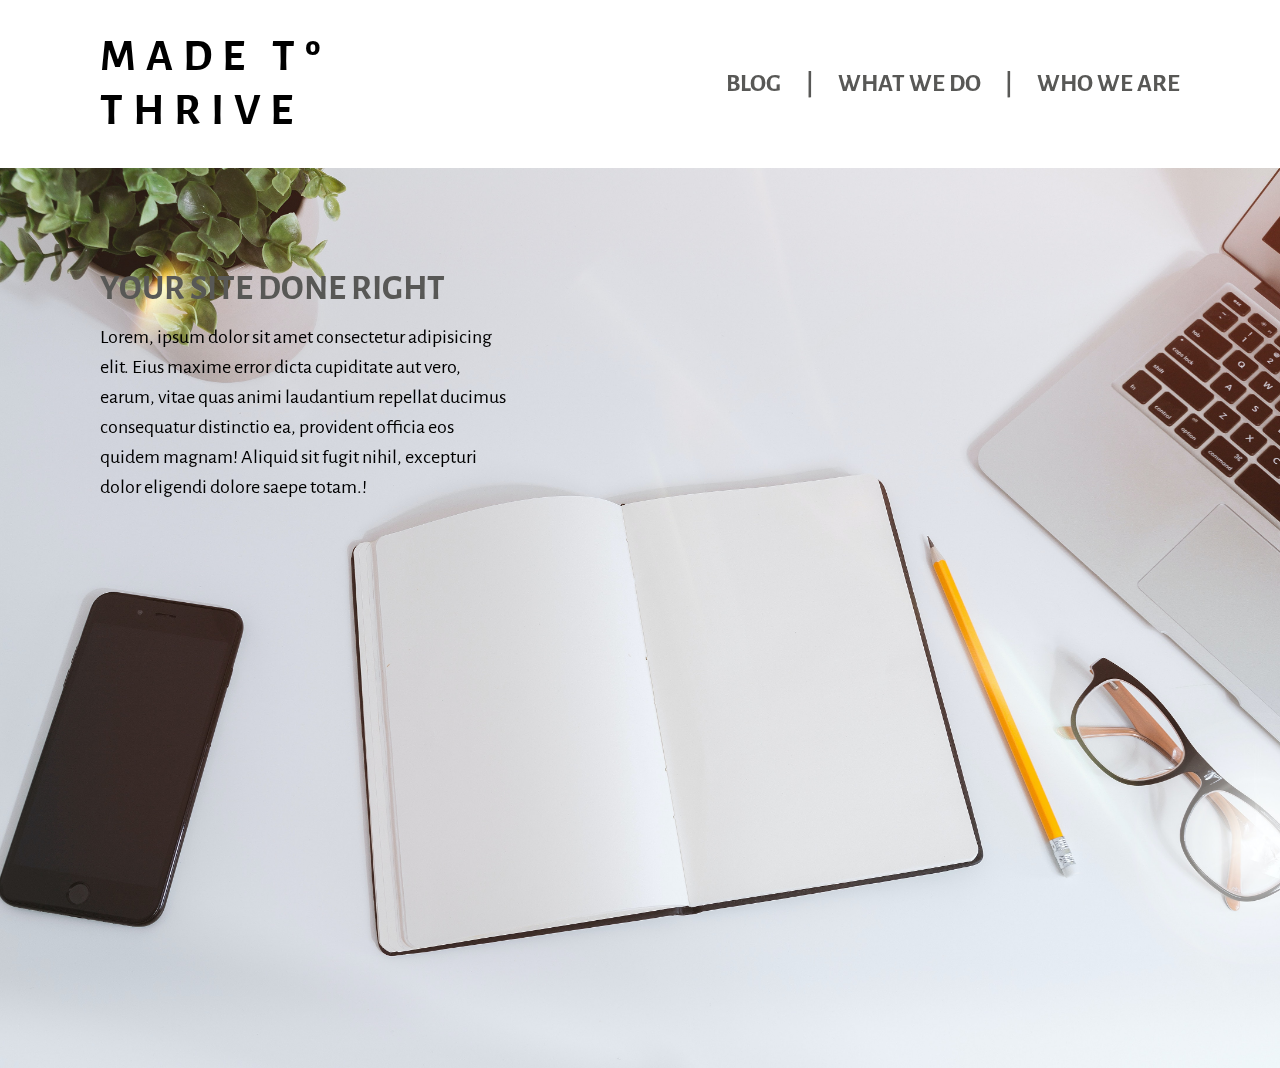
<file: index.html>
<!DOCTYPE html>
<html lang="en">
<head>
    <meta charset="UTF-8">
    <meta http-equiv="X-UA-Compatible" content="IE=edge">
    <meta name="viewport" content="width=device-width, initial-scale=1.0">
    <title>Made To Thrive</title>
    <link href="https://fonts.googleapis.com/css2?family=Alegreya+Sans:wght@300;400;500;700&family=Courgette&display=swap" rel="stylesheet">
    <link rel="stylesheet" href="./css/main.css">
    <link rel="stylesheet" href="./css/media-queries.css">
</head>
<body class="home-body">
    <header>
        <nav class="nav-main">
            <section class="logo__container">
                <a href="index.html"><h1>MADE Tº THRIVE</h1></a>
            </section>
            <section class="nav-options-main">
                <div class="nav-options__container">
                    <a href="blogposts.html"><h3>Blog</h3></a>
                    <h3>|</h3>
                    <a href="info.html"><h3>What we do</h3></a>
                    <h3>|</h3>
                    <a href="about-us.html"><h3>Who we are</h3></a>
                </div>
            </section>
        </nav>
    </header>
    <main class="home-main__container">
        <div class="home-main__text-container">
            <h2>YOUR SITE DONE RIGHT</h2>
            <p>Lorem, ipsum dolor sit amet consectetur adipisicing elit. Eius maxime error dicta cupiditate aut vero, earum, vitae quas animi laudantium repellat ducimus consequatur distinctio ea, provident officia eos quidem magnam!
            Aliquid sit fugit nihil, excepturi dolor eligendi dolore saepe totam.!</p>
        </div>
    </main>
</body>
</html>
</file>
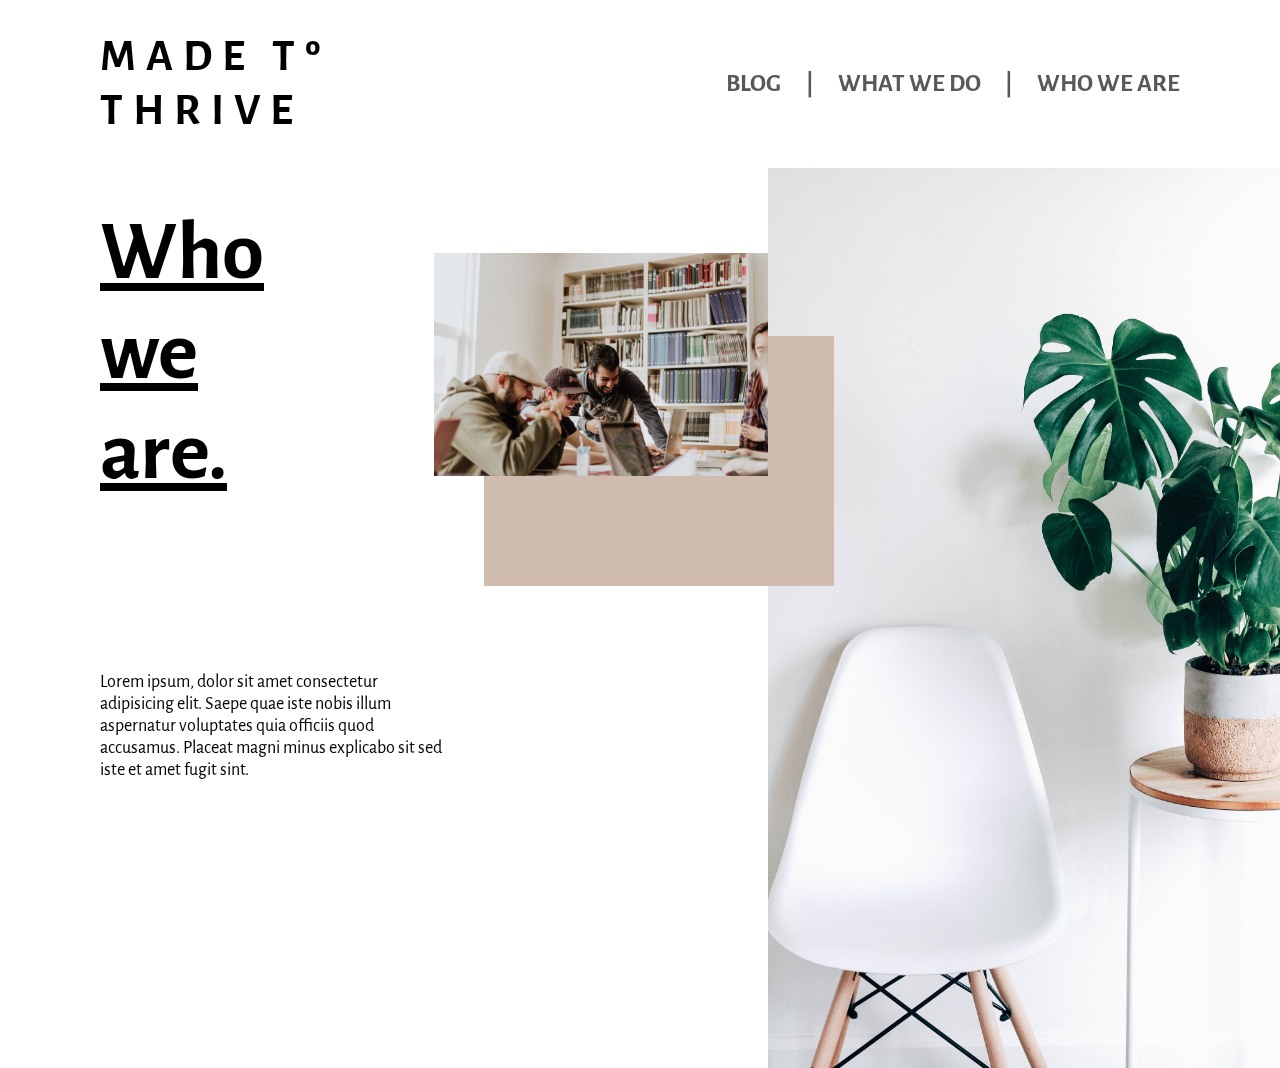
<file: about-us.html>
<!DOCTYPE html>
<html lang="en">
<head>
    <meta charset="UTF-8">
    <meta http-equiv="X-UA-Compatible" content="IE=edge">
    <meta name="viewport" content="width=device-width, initial-scale=1.0">
    <title>Made To Thrive - About Us</title>
    <link href="https://fonts.googleapis.com/css2?family=Alegreya+Sans:wght@300;400;500;700&family=Courgette&display=swap" rel="stylesheet">
    <link rel="stylesheet" href="./css/main.css">
    <link rel="stylesheet" href="./css/media-queries.css">
</head>
<body class="about-us-body">
    <header>
        <nav class="nav-main">
            <section class="logo__container">
                <a href="index.html"><h1>MADE Tº THRIVE</h1></a>
            </section>
            <section class="nav-options-main">
                <div class="nav-options__container">
                    <a href="blogposts.html"><h3>Blog</h3></a>
                    <h3>|</h3>
                    <a href="info.html"><h3>What we do</h3></a>
                    <h3>|</h3>
                    <a href="about-us.html"><h3>Who we are</h3></a>
                </div>
            </section>
        </nav>
    </header>
    <main class="about-us__main-container">
        <section class="about-us__info-container">
            <div class="about-us__text-container">
                <h1>Who we are.</h1>
            </div>
            <div class="about-us__images-container">
                <div>
                    <img src="./assets/img/about-us.jpg" alt="">
                </div>
                <div></div>
            </div>
            <div class="about-us__description-container">
                <p>Lorem ipsum, dolor sit amet consectetur adipisicing elit. Saepe quae iste nobis illum aspernatur voluptates quia officiis quod accusamus. Placeat magni minus explicabo sit sed iste et amet fugit sint.</p>
            </div>
        </section>
        <section class="about-us__image-container">
        </section>
    </main>
</body>
</html>
</file>
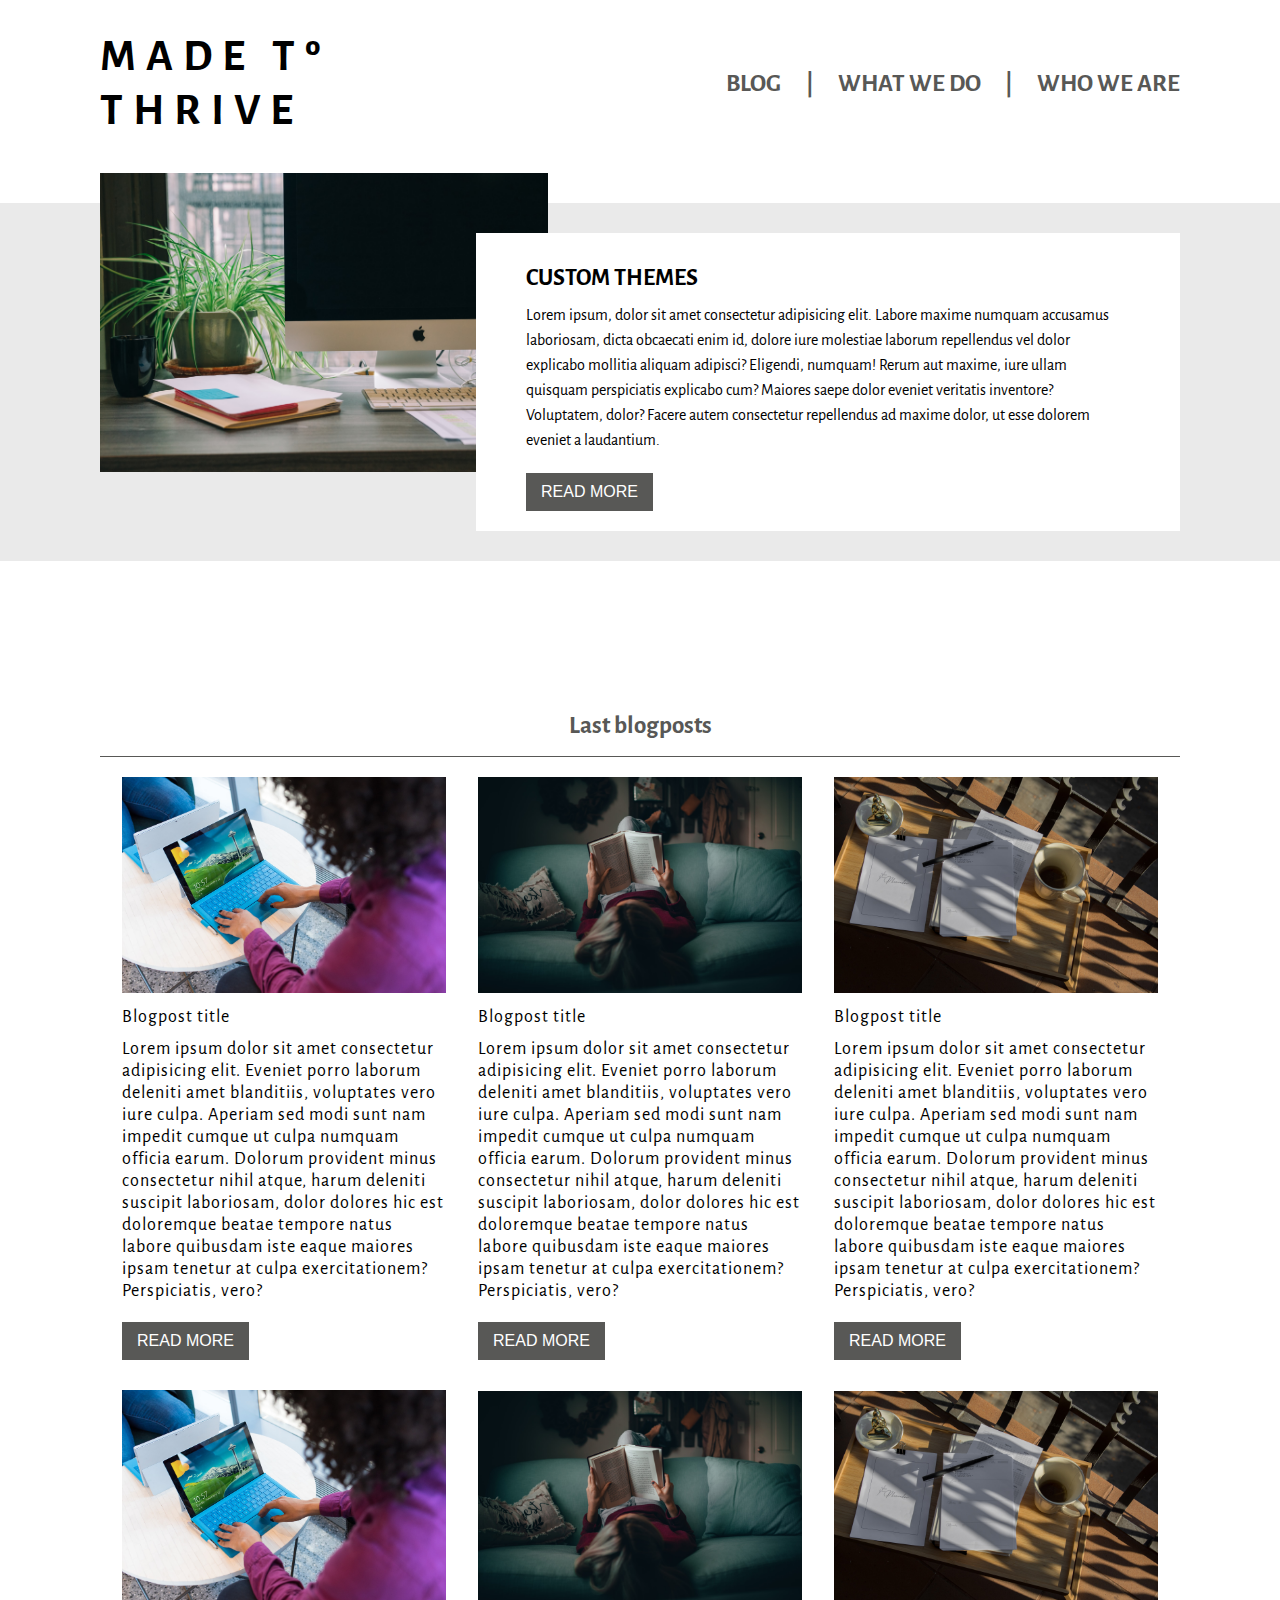
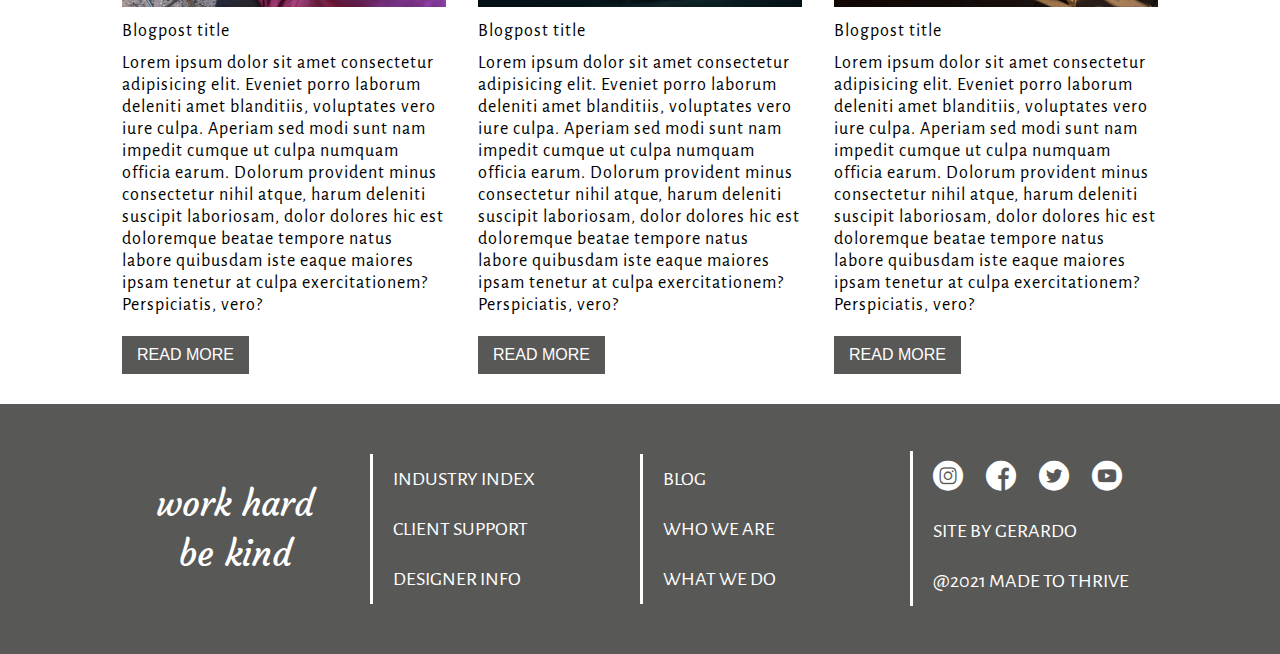
<file: blogposts.html>
<!DOCTYPE html>
<html lang="en">
<head>
    <meta charset="UTF-8">
    <meta http-equiv="X-UA-Compatible" content="IE=edge">
    <meta name="viewport" content="width=device-width, initial-scale=1.0">
    <title>Made To Thrive - Blog</title>
    <link href="https://fonts.googleapis.com/css2?family=Alegreya+Sans:wght@300;400;500;700&family=Courgette&display=swap" rel="stylesheet">
    <link rel="stylesheet" href="./css/font/flaticon.css">
    <link rel="stylesheet" href="./css/main.css">
    <link rel="stylesheet" href="./css/media-queries.css">
</head>
<body>
    <header>
        <nav class="nav-main">
            <section class="logo__container">
                <a href="index.html"><h1>MADE Tº THRIVE</h1></a>
            </section>
            <section class="nav-options-main">
                <div class="nav-options__container">
                    <a href="blogposts.html"><h3>Blog</h3></a>
                    <h3>|</h3>
                    <a href="info.html"><h3>What we do</h3></a>
                    <h3>|</h3>
                    <a href="about-us.html"><h3>Who we are</h3></a>
                </div>
            </section>
        </nav>
    </header>
    <main>
        <section class="new-blogpost-main">
            <div class="new-blogpost__img-container">
                <img src="./assets/img/new-blogpost.jpg" alt="Image of the last blogpost">
            </div>
            <div class="new-blogpost__info-container">
                <h2>CUSTOM THEMES</h2>
                <p>Lorem ipsum, dolor sit amet consectetur adipisicing elit. Labore maxime numquam accusamus laboriosam, dicta obcaecati enim id, dolore iure molestiae laborum repellendus vel dolor explicabo mollitia aliquam adipisci? Eligendi, numquam!
                Rerum aut maxime, iure ullam quisquam perspiciatis explicabo cum? Maiores saepe dolor eveniet veritatis inventore? Voluptatem, dolor? Facere autem consectetur repellendus ad maxime dolor, ut esse dolorem eveniet a laudantium.</p>
                <button class="read-more__button"><a href="">READ MORE</a></button>
            </div>
        </section>
        <section class="last-blogposts">
            <h3>Last blogposts</h3>
            <article class="post__container">
                <img src="./assets/img/post-1.jpg" alt="Blogpost image">
                <p>Blogpost title</p>
                <p>Lorem ipsum dolor sit amet consectetur adipisicing elit. Eveniet porro laborum deleniti amet blanditiis, voluptates vero iure culpa. Aperiam sed modi sunt nam impedit cumque ut culpa numquam officia earum.
                Dolorum provident minus consectetur nihil atque, harum deleniti suscipit laboriosam, dolor dolores hic est doloremque beatae tempore natus labore quibusdam iste eaque maiores ipsam tenetur at culpa exercitationem? Perspiciatis, vero?</p>
                <button class="read-more__button"><a href="">READ MORE</a></button>
            </article>
            <article class="post__container">
                <img src="./assets/img/post-2.jpg" alt="Blogpost image">
                <p>Blogpost title</p>
                <p>Lorem ipsum dolor sit amet consectetur adipisicing elit. Eveniet porro laborum deleniti amet blanditiis, voluptates vero iure culpa. Aperiam sed modi sunt nam impedit cumque ut culpa numquam officia earum.
                Dolorum provident minus consectetur nihil atque, harum deleniti suscipit laboriosam, dolor dolores hic est doloremque beatae tempore natus labore quibusdam iste eaque maiores ipsam tenetur at culpa exercitationem? Perspiciatis, vero?</p>
                <button class="read-more__button"><a href="">READ MORE</a></button>
            </article>
            <article class="post__container">
                <img src="./assets/img/post-3.jpg" alt="Blogpost image">
                <p>Blogpost title</p>
                <p>Lorem ipsum dolor sit amet consectetur adipisicing elit. Eveniet porro laborum deleniti amet blanditiis, voluptates vero iure culpa. Aperiam sed modi sunt nam impedit cumque ut culpa numquam officia earum.
                Dolorum provident minus consectetur nihil atque, harum deleniti suscipit laboriosam, dolor dolores hic est doloremque beatae tempore natus labore quibusdam iste eaque maiores ipsam tenetur at culpa exercitationem? Perspiciatis, vero?</p>
                <button class="read-more__button"><a href="">READ MORE</a></button>
            </article>
            <article class="post__container">
                <img src="./assets/img/post-1.jpg" alt="Blogpost image">
                <p>Blogpost title</p>
                <p>Lorem ipsum dolor sit amet consectetur adipisicing elit. Eveniet porro laborum deleniti amet blanditiis, voluptates vero iure culpa. Aperiam sed modi sunt nam impedit cumque ut culpa numquam officia earum.
                Dolorum provident minus consectetur nihil atque, harum deleniti suscipit laboriosam, dolor dolores hic est doloremque beatae tempore natus labore quibusdam iste eaque maiores ipsam tenetur at culpa exercitationem? Perspiciatis, vero?</p>
                <button class="read-more__button"><a href="">READ MORE</a></button>
            </article>
            <article class="post__container">
                <img src="./assets/img/post-2.jpg" alt="Blogpost image">
                <p>Blogpost title</p>
                <p>Lorem ipsum dolor sit amet consectetur adipisicing elit. Eveniet porro laborum deleniti amet blanditiis, voluptates vero iure culpa. Aperiam sed modi sunt nam impedit cumque ut culpa numquam officia earum.
                Dolorum provident minus consectetur nihil atque, harum deleniti suscipit laboriosam, dolor dolores hic est doloremque beatae tempore natus labore quibusdam iste eaque maiores ipsam tenetur at culpa exercitationem? Perspiciatis, vero?</p>
                <button class="read-more__button"><a href="">READ MORE</a></button>
            </article>
            <article class="post__container">
                <img src="./assets/img/post-3.jpg" alt="Blogpost image">
                <p>Blogpost title</p>
                <p>Lorem ipsum dolor sit amet consectetur adipisicing elit. Eveniet porro laborum deleniti amet blanditiis, voluptates vero iure culpa. Aperiam sed modi sunt nam impedit cumque ut culpa numquam officia earum.
                Dolorum provident minus consectetur nihil atque, harum deleniti suscipit laboriosam, dolor dolores hic est doloremque beatae tempore natus labore quibusdam iste eaque maiores ipsam tenetur at culpa exercitationem? Perspiciatis, vero?</p>
                <button class="read-more__button"><a href="">READ MORE</a></button>
            </article>
        </section>
    </main>
    <footer>
        <div>
            <p> work hard</p>
            <p> be kind</p>
        </div>
        <div>
            <p>Industry Index</p>
            <p>Client Support</p>
            <p>Designer Info</p>
        </div>
        <div>
            <p>Blog</p>
            <p>Who we are</p>
            <p>What we do</p>
        </div>
        <div class="icons">
            <a href="/"><span class="flaticon-011-instagram"></span></a>
            <a><span class="flaticon-001-facebook"></span></a>
            <a><span class="flaticon-013-twitter-1"></span></a>
            <a><span class="flaticon-008-youtube"></span></a>
            <p>Site by Gerardo</p>
            <p>@2021 Made To Thrive</p>
        </div>
    </footer>
</body>
</html>
</file>
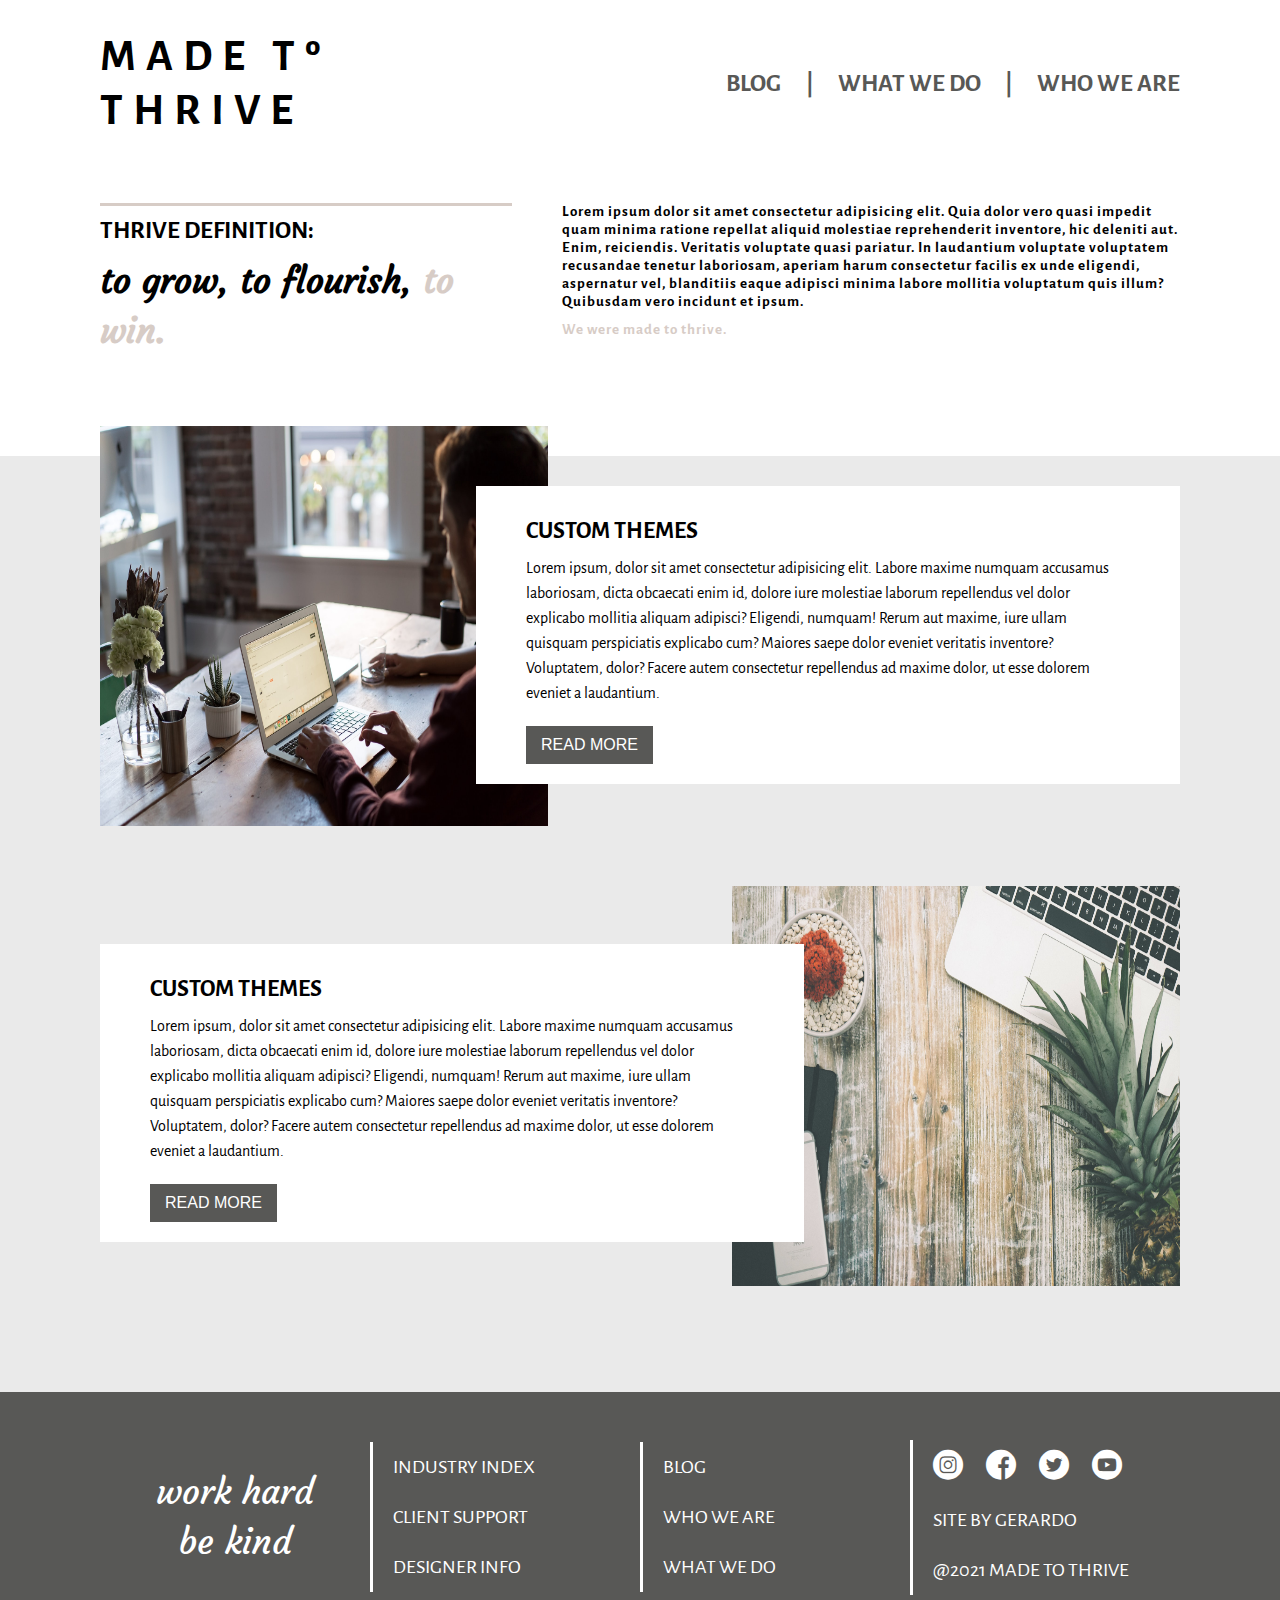
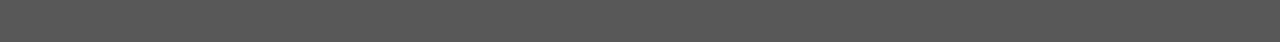
<file: info.html>
<!DOCTYPE html>
<html lang="en">
<head>
    <meta charset="UTF-8">
    <meta http-equiv="X-UA-Compatible" content="IE=edge">
    <meta name="viewport" content="width=device-width, initial-scale=1.0">
    <title>Made To Thrive - Who we are</title>
    <link href="https://fonts.googleapis.com/css2?family=Alegreya+Sans:wght@300;400;500;700&family=Courgette&display=swap" rel="stylesheet">
    <link rel="stylesheet" href="./css/font/flaticon.css">
    <link rel="stylesheet" href="./css/main.css">
    <link rel="stylesheet" href="./css/media-queries.css">
</head>
<body>
    <header>
        <nav class="nav-main">
            <section class="logo__container">
                <a href="index.html"><h1>MADE Tº THRIVE</h1></a>
            </section>
            <section class="nav-options-main">
                <div class="nav-options__container">
                    <a href="blogposts.html"><h3>Blog</h3></a>
                    <h3>|</h3>
                    <a href="info.html"><h3>What we do</h3></a>
                    <h3>|</h3>
                    <a href="about-us.html"><h3>Who we are</h3></a>
                </div>
            </section>
        </nav>
    </header>
    <main>
        <section class="introduction-main">
            <div class="introduction__quote-container">
                <p>THRIVE DEFINITION:</p>
                <h3>to grow, to flourish, <span>to win.</span></h3>
            </div>
            <div class="introduction__description-container">
                <p>Lorem ipsum dolor sit amet consectetur adipisicing elit. Quia dolor vero quasi impedit quam minima ratione repellat aliquid molestiae reprehenderit inventore, hic deleniti aut. Enim, reiciendis. Veritatis voluptate quasi pariatur.
                In laudantium voluptate voluptatem recusandae tenetur laboriosam, aperiam harum consectetur facilis ex unde eligendi, aspernatur vel, blanditiis eaque adipisci minima labore mollitia voluptatum quis illum? Quibusdam vero incidunt et ipsum.</p>
                <p>We were made to thrive.</p>
            </div>
        </section>
        <section class="info-section-main">
            <div class="info-section__img-container">
                <img src="./assets/img/info-img-1.jpg" alt="Image of about us">
            </div>
            <div class="info-section__info-container">
                <h2>CUSTOM THEMES</h2>
                <p>Lorem ipsum, dolor sit amet consectetur adipisicing elit. Labore maxime numquam accusamus laboriosam, dicta obcaecati enim id, dolore iure molestiae laborum repellendus vel dolor explicabo mollitia aliquam adipisci? Eligendi, numquam!
                Rerum aut maxime, iure ullam quisquam perspiciatis explicabo cum? Maiores saepe dolor eveniet veritatis inventore? Voluptatem, dolor? Facere autem consectetur repellendus ad maxime dolor, ut esse dolorem eveniet a laudantium.</p>
                <button class="read-more__button"><a href="">READ MORE</a></button>
            </div>
            <div class="info-section__img-container">
                <img src="./assets/img/info-img-2.jpg" alt="Image of about us">
            </div>
            <div class="info-section__info-container">
                <h2>CUSTOM THEMES</h2>
                <p>Lorem ipsum, dolor sit amet consectetur adipisicing elit. Labore maxime numquam accusamus laboriosam, dicta obcaecati enim id, dolore iure molestiae laborum repellendus vel dolor explicabo mollitia aliquam adipisci? Eligendi, numquam!
                Rerum aut maxime, iure ullam quisquam perspiciatis explicabo cum? Maiores saepe dolor eveniet veritatis inventore? Voluptatem, dolor? Facere autem consectetur repellendus ad maxime dolor, ut esse dolorem eveniet a laudantium.</p>
                <button class="read-more__button"><a href="">READ MORE</a></button>
            </div>
            
        </section>
    </main>
    <footer>
        <div>
            <p> work hard</p>
            <p> be kind</p>
        </div>
        <div>
            <p>Industry Index</p>
            <p>Client Support</p>
            <p>Designer Info</p>
        </div>
        <div>
            <p>Blog</p>
            <p>Who we are</p>
            <p>What we do</p>
        </div>
        <div class="icons">
            <a href="/"><span class="flaticon-011-instagram"></span></a>
            <a><span class="flaticon-001-facebook"></span></a>
            <a><span class="flaticon-013-twitter-1"></span></a>
            <a><span class="flaticon-008-youtube"></span></a>
            <p>Site by Gerardo</p>
            <p>@2021 Made To Thrive</p>
        </div>
    </footer>
</body>
</html>
</file>
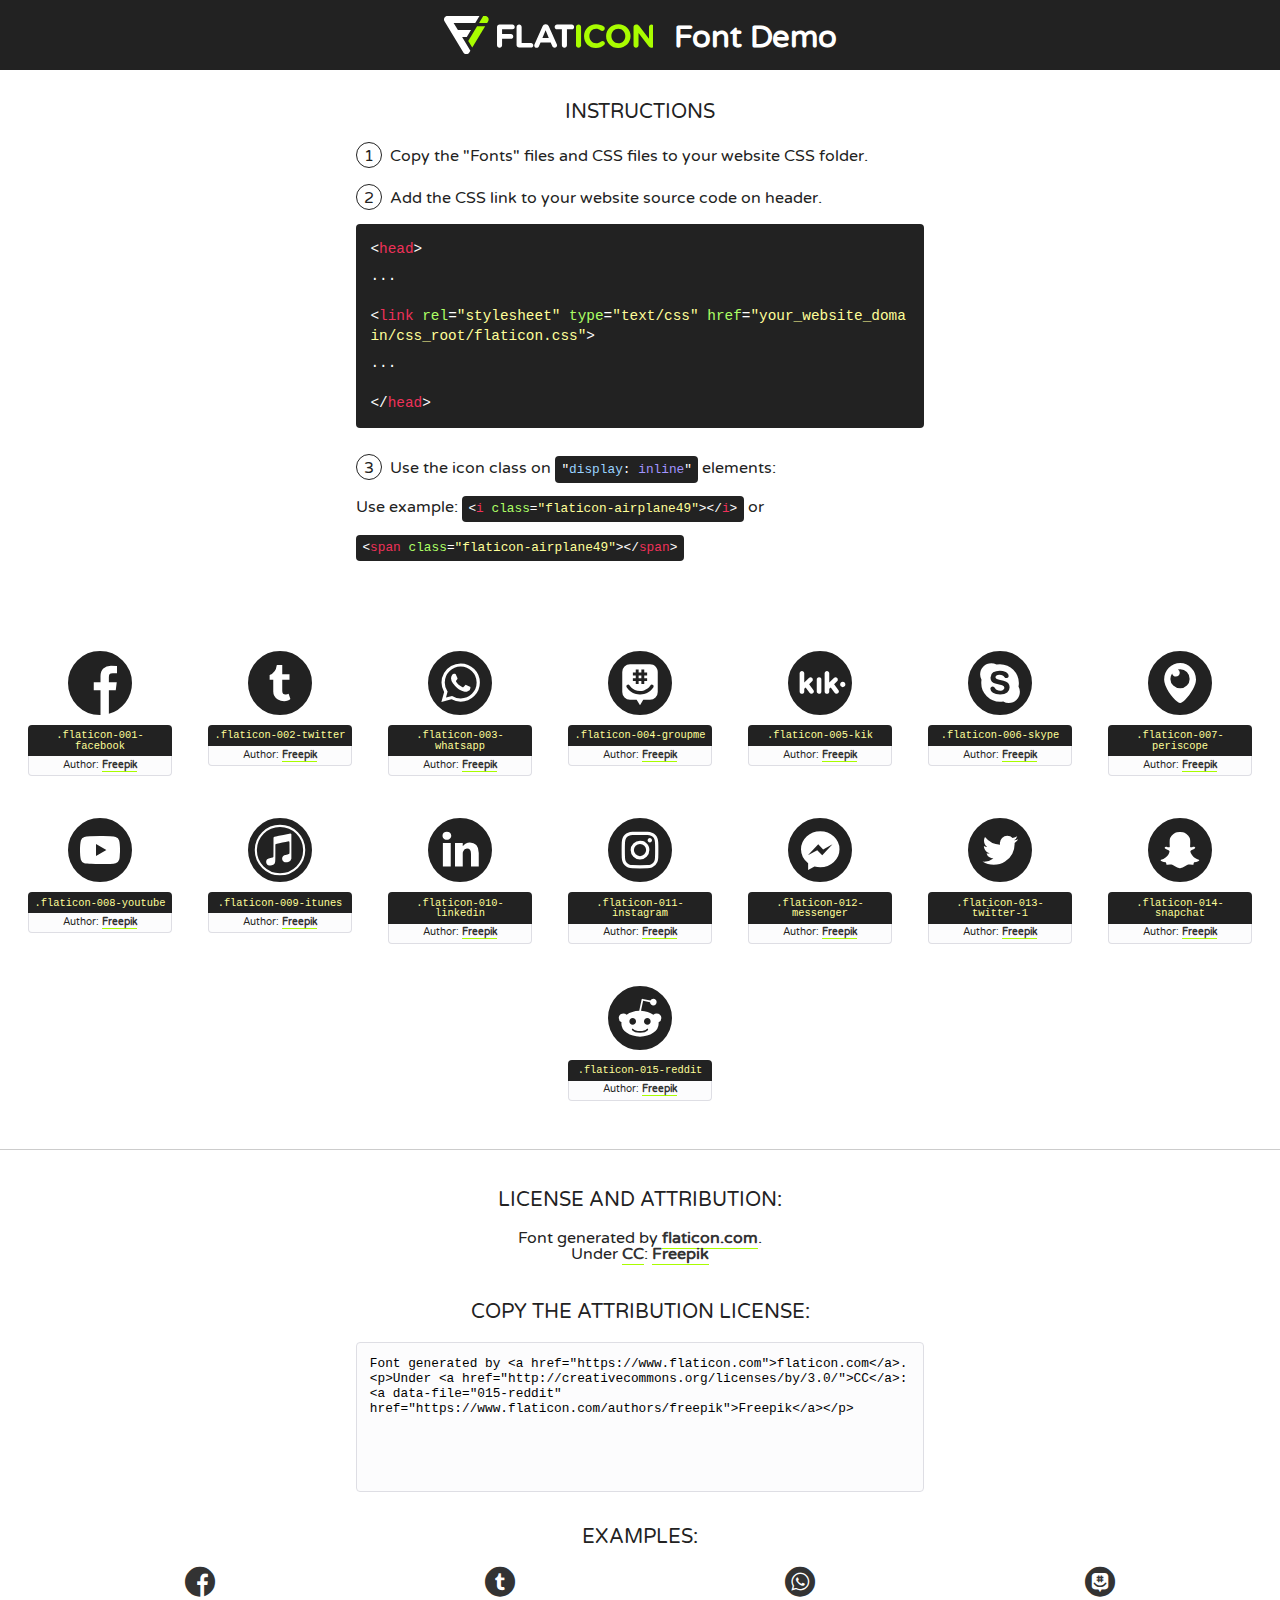
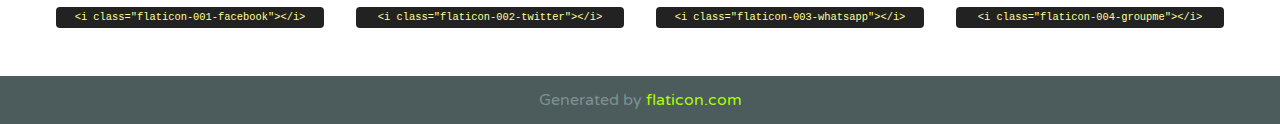
<file: css/font/flaticon.html>
<!DOCTYPE html>
<!--
  Flaticon icon font: Flaticon
  Creation date: 20/12/2018 09:27
-->
<html>
<!DOCTYPE html>
<html>

<head>
    <title>Flaticon WebFont</title>
    <link href="http://fonts.googleapis.com/css?family=Varela+Round" rel="stylesheet" type="text/css" />
    <link rel="stylesheet" type="text/css" href="flaticon.css">
    <meta charset="UTF-8">
    <style>
    html, body, div, span, applet, object, iframe,
    h1, h2, h3, h4, h5, h6, p, blockquote, pre,
    a, abbr, acronym, address, big, cite, code,
    del, dfn, em, img, ins, kbd, q, s, samp,
    small, strike, strong, sub, sup, tt, var,
    b, u, i, center,
    dl, dt, dd, ol, ul, li,
    fieldset, form, label, legend,
    table, caption, tbody, tfoot, thead, tr, th, td,
    article, aside, canvas, details, embed, 
    figure, figcaption, footer, header, hgroup, 
    menu, nav, output, ruby, section, summary,
    time, mark, audio, video {
        margin: 0;
        padding: 0;
        border: 0;
        font-size: 100%;
        font: inherit;
        vertical-align: baseline;
    }
    /* HTML5 display-role reset for older browsers */
    article, aside, details, figcaption, figure, 
    footer, header, hgroup, menu, nav, section {
        display: block;
    }
    body {
        line-height: 1;
    }
    ol, ul {
        list-style: none;
    }
    blockquote, q {
        quotes: none;
    }
    blockquote:before, blockquote:after,
    q:before, q:after {
        content: '';
        content: none;
    }
    table {
        border-collapse: collapse;
        border-spacing: 0;
    }
    body {
        font-family: 'Varela Round', Helvetica, Arial, sans-serif;
        font-size: 16px;
        color: #222;
    }
    a {
        color: #333;
        border-bottom: 1px solid #a9fd00;
        font-weight: bold;
        text-decoration: none;
    }
    * {
        -moz-box-sizing: border-box;
        -webkit-box-sizing: border-box;
        box-sizing: border-box;
        margin: 0;
        padding: 0;
    }
    [class^="flaticon-"]:before, [class*=" flaticon-"]:before, [class^="flaticon-"]:after, [class*=" flaticon-"]:after {
        font-family: Flaticon;
        font-size: 30px;
        font-style: normal;
        margin-left: 20px;
        color: #333;
    }
    .wrapper {
        max-width: 600px;
        margin: auto;
        padding: 0 1em;
    }
    .title {
        font-size: 1.25em;
        text-align: center;
        margin-bottom: 1em;
        text-transform: uppercase;
    }
    header {
        text-align: center;
        background-color: #222;
        color: #fff;
        padding: 1em;
    }
    header .logo {
        width: 210px;
        height: 38px;
        display: inline-block;
        vertical-align: middle;
        margin-right: 1em;
        border: none;
    }
    header strong {
        font-size: 1.95em;
        font-weight: bold;
        vertical-align: middle;
        margin-top: 5px;
        display: inline-block;
    }
    .demo {
        margin: 2em auto;
        line-height: 1.25em;
    }
    .demo ul li {
        margin-bottom: 1em;
    }
    .demo ul li .num {
        color: #222;
        border-radius: 20px;
        display: inline-block;
        width: 26px;
        padding: 3px;
        height: 26px;
        text-align: center;
        margin-right: 0.5em;
        border: 1px solid #222;
    }
    .demo ul li code {
        background-color: #222;
        border-radius: 4px;
        padding: 0.25em 0.5em;
        display: inline-block;
        color: #fff;
        font-family: Consolas,Monaco,Lucida Console,Liberation Mono,DejaVu Sans Mono,Bitstream Vera Sans Mono,Courier New, monospace;
        font-weight: lighter;
        margin-top: 1em;
        font-size: 0.8em;
        word-break: break-all;
    }
    .demo ul li code.big {
        padding: 1em;
        font-size: 0.9em;
    }
    .demo ul li code .red {
        color: #EF3159;
    }
    .demo ul li code .green {
        color: #ACFF65;
    }
    .demo ul li code .yellow {
        color: #FFFF99;
    }
    .demo ul li code .blue {
        color: #99D3FF;
    }
    .demo ul li code .purple {
        color: #A295FF;
    }
    .demo ul li code .dots {
        margin-top: 0.5em;
        display: block;
    }
    #glyphs {
        border-bottom: 1px solid #ccc;
        padding: 2em 0;
        text-align: center;
    }
    .glyph {
        display: inline-block;
        width: 9em;
        margin: 1em;
        text-align: center;
        vertical-align: top;
        background: #FFF;
    }
    .glyph .glyph-icon {
        padding: 10px;
        display: block;
        font-family:"Flaticon";
        font-size: 64px;
        line-height: 1;
    }
    .glyph .glyph-icon:before {
        font-size: 64px;
        color: #222;
        margin-left: 0;
    }
    .class-name {
        font-size: 0.65em;
        background-color: #222;
        color: #fff;
        border-radius: 4px 4px 0 0;
        padding: 0.5em;
        color: #FFFF99;
        font-family: Consolas,Monaco,Lucida Console,Liberation Mono,DejaVu Sans Mono,Bitstream Vera Sans Mono,Courier New, monospace;
    }
    .author-name {
        font-size: 0.6em;
        background-color: #fcfcfd;
        border: 1px solid #DEDEE4;
        border-top: 0;
        border-radius: 0 0 4px 4px;
        padding: 0.5em;
    }
    .class-name:last-child {
        font-size: 10px;
        color:#888;
    }
    .class-name:last-child a {
        font-size: 10px;
        color:#555;
    }
    .class-name:last-child a:hover {
        color:#a9fd00;
    }
    .glyph > input {
        display: block;
        width: 100px;
        margin: 5px auto;
        text-align: center;
        font-size: 12px;
        cursor: text;
    }
    .glyph > input.icon-input {
        font-family:"Flaticon";
        font-size: 16px;
        margin-bottom: 10px;
    }
    .attribution .title {
        margin-top: 2em;
    }
    .attribution textarea {
        background-color: #fcfcfd;
        padding: 1em;
        border: none;
        box-shadow: none;
        border: 1px solid #DEDEE4;
        border-radius: 4px;
        resize: none;
        width: 100%;
        height: 150px;
        font-size: 0.8em;
        font-family: Consolas,Monaco,Lucida Console,Liberation Mono,DejaVu Sans Mono,Bitstream Vera Sans Mono,Courier New, monospace;
        -webkit-appearance: none;
    }
    .iconsuse {
        margin: 2em auto;
        text-align: center;
        max-width: 1200px;
    }
    .iconsuse:after {
        content: '';
        display: table;
        clear: both;
    }
    .iconsuse .image {
        float: left;
        width: 25%;
        padding: 0 1em;
    }
    .iconsuse .image p {
        margin-bottom: 1em;
    }
    .iconsuse .image span {
        display: block;
        font-size: 0.65em;
        background-color: #222;
        color: #fff;
        border-radius: 4px;
        padding: 0.5em;
        color: #FFFF99;
        margin-top: 1em;
        font-family: Consolas,Monaco,Lucida Console,Liberation Mono,DejaVu Sans Mono,Bitstream Vera Sans Mono,Courier New, monospace;
    }
    #footer {
        text-align: center;
        background-color: #4C5B5C;
        color: #7c9192;
        padding: 1em;
    }
    #footer a {
        border: none;
        color: #a9fd00;
        font-weight: normal;
    }
    @media (max-width: 960px) {
        .iconsuse .image {
            width: 50%;
        }
    }
    @media (max-width: 560px) {
        .iconsuse .image {
            width: 100%;
        }
    }
    </style>
</head>

<body class="characters-off">

    <header>
        <a href="https://www.flaticon.com" target="_blank" class="logo">
            <svg version="1.1" xmlns="http://www.w3.org/2000/svg" xmlns:xlink="http://www.w3.org/1999/xlink" xmlns:a="http://ns.adobe.com/AdobeSVGViewerExtensions/3.0/" viewBox="0 0 560.875 102.036" enable-background="new 0 0 560.875 102.036" xml:space="preserve">
                <defs>
                </defs>
                <g>
                    <g class="letters">
                        <path fill="#ffffff" d="M141.596,29.675c0-3.777,2.985-6.767,6.764-6.767h34.438c3.426,0,6.15,2.728,6.15,6.15
                        c0,3.43-2.724,6.149-6.15,6.149h-27.674v13.091h23.719c3.429,0,6.151,2.724,6.151,6.15c0,3.43-2.723,6.149-6.151,6.149h-23.719
                        v17.574c0,3.773-2.986,6.761-6.764,6.761c-3.779,0-6.764-2.989-6.764-6.761V29.675z"></path>
                        <path fill="#ffffff" d="M193.844,29.149c0-3.781,2.985-6.767,6.764-6.767c3.776,0,6.763,2.985,6.763,6.767v42.957h25.039
                        c3.426,0,6.149,2.726,6.149,6.153c0,3.425-2.723,6.15-6.149,6.15h-31.802c-3.779,0-6.764-2.986-6.764-6.768V29.149z"></path>
                        <path fill="#ffffff" d="M241.891,75.71l21.438-48.407c1.492-3.341,4.215-5.357,7.906-5.357h0.792
                        c3.686,0,6.323,2.017,7.815,5.357l21.439,48.407c0.436,0.967,0.701,1.845,0.701,2.723c0,3.602-2.809,6.501-6.414,6.501
                        c-3.161,0-5.269-1.845-6.499-4.655l-4.132-9.661h-27.059l-4.301,10.102c-1.144,2.631-3.426,4.214-6.237,4.214
                        c-3.517,0-6.24-2.81-6.24-6.325C241.1,77.64,241.451,76.677,241.891,75.71z M279.932,58.666l-8.521-20.297l-8.526,20.297H279.932
                        z"></path>
                        <path fill="#ffffff" d="M314.864,35.387H301.86c-3.429,0-6.239-2.813-6.239-6.238c0-3.429,2.811-6.24,6.239-6.24h39.533
                        c3.426,0,6.237,2.811,6.237,6.24c0,3.425-2.811,6.238-6.237,6.238h-13.001v42.785c0,3.773-2.99,6.761-6.764,6.761
                        c-3.779,0-6.764-2.989-6.764-6.761V35.387z"></path>
                        <path fill="#A9FD00" d="M352.615,29.149c0-3.781,2.985-6.767,6.767-6.767c3.774,0,6.761,2.985,6.761,6.767v49.024
                        c0,3.773-2.987,6.761-6.761,6.761c-3.781,0-6.767-2.989-6.767-6.761V29.149z"></path>
                        <path fill="#A9FD00" d="M374.132,53.836v-0.179c0-17.481,13.178-31.801,32.065-31.801c9.22,0,15.459,2.458,20.557,6.238
                        c1.402,1.054,2.637,2.985,2.637,5.357c0,3.692-2.985,6.59-6.681,6.59c-1.845,0-3.071-0.702-4.044-1.319
                        c-3.776-2.813-7.729-4.393-12.562-4.393c-10.364,0-17.831,8.611-17.831,19.154v0.173c0,10.542,7.291,19.329,17.831,19.329
                        c5.715,0,9.492-1.756,13.359-4.834c1.049-0.874,2.458-1.491,4.039-1.491c3.429,0,6.325,2.813,6.325,6.236
                        c0,2.106-1.056,3.78-2.282,4.834c-5.539,4.834-12.036,7.733-21.878,7.733C387.572,85.464,374.132,71.493,374.132,53.836z"></path>
                        <path fill="#A9FD00" d="M433.009,53.836v-0.179c0-17.481,13.79-31.801,32.766-31.801c18.981,0,32.592,14.143,32.592,31.628v0.173
                        c0,17.483-13.785,31.807-32.769,31.807C446.625,85.464,433.009,71.32,433.009,53.836z M484.224,53.836v-0.179
                        c0-10.539-7.725-19.326-18.626-19.326c-10.893,0-18.449,8.611-18.449,19.154v0.173c0,10.542,7.73,19.329,18.626,19.329
                        C476.676,72.986,484.224,64.378,484.224,53.836z"></path>
                        <path fill="#A9FD00" d="M506.233,29.321c0-3.774,2.99-6.763,6.767-6.763h1.401c3.252,0,5.183,1.583,7.029,3.953l26.093,34.265
                        V29.059c0-3.692,2.99-6.677,6.681-6.677c3.683,0,6.671,2.985,6.671,6.677v48.934c0,3.78-2.987,6.765-6.764,6.765h-0.436
                        c-3.257,0-5.188-1.581-7.034-3.953l-27.056-35.492v32.944c0,3.687-2.985,6.676-6.678,6.676c-3.683,0-6.673-2.989-6.673-6.676
                        V29.321z"></path>
                    </g>
                    <g class="insignia">
                        <path fill="#ffffff" d="M48.372,56.137h12.517l11.156-18.537H37.186L25.688,18.539h57.825L94.668,0H9.271
                        C5.925,0,2.842,1.801,1.198,4.716c-1.644,2.907-1.593,6.482,0.134,9.343l50.38,83.501c1.678,2.781,4.689,4.476,7.938,4.476
                        c3.246,0,6.257-1.695,7.935-4.476l2.898-4.804L48.372,56.137z"></path>
                        <g class="i">
                            <path fill="#A9FD00" d="M93.575,18.539h0.031v0.004l21.652,0.004l2.705-4.488c1.727-2.861,1.778-6.436,0.133-9.343
                            C116.454,1.801,113.371,0,110.026,0h-5.294L93.575,18.539z"></path>
                            <polygon fill="#A9FD00" points="88.291,27.356 64.725,66.486 75.519,84.404 109.942,27.356"></polygon>
                        </g>
                    </g>
                </g>
            </svg>
        </a>
        <strong>Font Demo</strong>
    </header>


    <section class="demo wrapper">

        <p class="title">Instructions</p>

        <ul>
            <li>
                <span class="num">1</span>Copy the "Fonts" files and CSS files to your website CSS folder.
            </li>
            <li>
                <span class="num">2</span>Add the CSS link to your website source code on header.
                <code class="big">
                    &lt;<span class="red">head</span>&gt;
                    <br/><span class="dots">...</span>
                    <br/>&lt;<span class="red">link</span> <span class="green">rel</span>=<span class="yellow">"stylesheet"</span> <span class="green">type</span>=<span class="yellow">"text/css"</span> <span class="green">href</span>=<span class="yellow">"your_website_domain/css_root/flaticon.css"</span>&gt;
                    <br/><span class="dots">...</span>
                    <br/>&lt;/<span class="red">head</span>&gt;
                </code>
            </li>

            <li>
                <p>
                    <span class="num">3</span>Use the icon class on <code>"<span class="blue">display</span>:<span class="purple"> inline</span>"</code> elements:
                    <br />
                    Use example: <code>&lt;<span class="red">i</span> <span class="green">class</span>=<span class="yellow">&quot;flaticon-airplane49&quot;</span>&gt;&lt;/<span class="red">i</span>&gt;</code> or <code>&lt;<span class="red">span</span> <span class="green">class</span>=<span class="yellow">&quot;flaticon-airplane49&quot;</span>&gt;&lt;/<span class="red">span</span>&gt;</code>
            </li>
        </ul>

    </section>




   <section id="glyphs">          
    
      
        <div class="glyph"><div class="glyph-icon flaticon-001-facebook"></div>
            <div class="class-name">.flaticon-001-facebook</div>
            <div class="author-name">Author: <a data-file="001-facebook" href="https://www.flaticon.com/authors/freepik">Freepik</a> </div> 
        </div>        
        
        <div class="glyph"><div class="glyph-icon flaticon-002-twitter"></div>
            <div class="class-name">.flaticon-002-twitter</div>
            <div class="author-name">Author: <a data-file="002-twitter" href="https://www.flaticon.com/authors/freepik">Freepik</a> </div> 
        </div>        
        
        <div class="glyph"><div class="glyph-icon flaticon-003-whatsapp"></div>
            <div class="class-name">.flaticon-003-whatsapp</div>
            <div class="author-name">Author: <a data-file="003-whatsapp" href="https://www.flaticon.com/authors/freepik">Freepik</a> </div> 
        </div>        
        
        <div class="glyph"><div class="glyph-icon flaticon-004-groupme"></div>
            <div class="class-name">.flaticon-004-groupme</div>
            <div class="author-name">Author: <a data-file="004-groupme" href="https://www.flaticon.com/authors/freepik">Freepik</a> </div> 
        </div>        
        
        <div class="glyph"><div class="glyph-icon flaticon-005-kik"></div>
            <div class="class-name">.flaticon-005-kik</div>
            <div class="author-name">Author: <a data-file="005-kik" href="https://www.flaticon.com/authors/freepik">Freepik</a> </div> 
        </div>        
        
        <div class="glyph"><div class="glyph-icon flaticon-006-skype"></div>
            <div class="class-name">.flaticon-006-skype</div>
            <div class="author-name">Author: <a data-file="006-skype" href="https://www.flaticon.com/authors/freepik">Freepik</a> </div> 
        </div>        
        
        <div class="glyph"><div class="glyph-icon flaticon-007-periscope"></div>
            <div class="class-name">.flaticon-007-periscope</div>
            <div class="author-name">Author: <a data-file="007-periscope" href="https://www.flaticon.com/authors/freepik">Freepik</a> </div> 
        </div>        
        
        <div class="glyph"><div class="glyph-icon flaticon-008-youtube"></div>
            <div class="class-name">.flaticon-008-youtube</div>
            <div class="author-name">Author: <a data-file="008-youtube" href="https://www.flaticon.com/authors/freepik">Freepik</a> </div> 
        </div>        
        
        <div class="glyph"><div class="glyph-icon flaticon-009-itunes"></div>
            <div class="class-name">.flaticon-009-itunes</div>
            <div class="author-name">Author: <a data-file="009-itunes" href="https://www.flaticon.com/authors/freepik">Freepik</a> </div> 
        </div>        
        
        <div class="glyph"><div class="glyph-icon flaticon-010-linkedin"></div>
            <div class="class-name">.flaticon-010-linkedin</div>
            <div class="author-name">Author: <a data-file="010-linkedin" href="https://www.flaticon.com/authors/freepik">Freepik</a> </div> 
        </div>        
        
        <div class="glyph"><div class="glyph-icon flaticon-011-instagram"></div>
            <div class="class-name">.flaticon-011-instagram</div>
            <div class="author-name">Author: <a data-file="011-instagram" href="https://www.flaticon.com/authors/freepik">Freepik</a> </div> 
        </div>        
        
        <div class="glyph"><div class="glyph-icon flaticon-012-messenger"></div>
            <div class="class-name">.flaticon-012-messenger</div>
            <div class="author-name">Author: <a data-file="012-messenger" href="https://www.flaticon.com/authors/freepik">Freepik</a> </div> 
        </div>        
        
        <div class="glyph"><div class="glyph-icon flaticon-013-twitter-1"></div>
            <div class="class-name">.flaticon-013-twitter-1</div>
            <div class="author-name">Author: <a data-file="013-twitter-1" href="https://www.flaticon.com/authors/freepik">Freepik</a> </div> 
        </div>        
        
        <div class="glyph"><div class="glyph-icon flaticon-014-snapchat"></div>
            <div class="class-name">.flaticon-014-snapchat</div>
            <div class="author-name">Author: <a data-file="014-snapchat" href="https://www.flaticon.com/authors/freepik">Freepik</a> </div> 
        </div>        
        
        <div class="glyph"><div class="glyph-icon flaticon-015-reddit"></div>
            <div class="class-name">.flaticon-015-reddit</div>
            <div class="author-name">Author: <a data-file="015-reddit" href="https://www.flaticon.com/authors/freepik">Freepik</a> </div> 
        </div>        
        

    </section>



    <section class="attribution wrapper"   style="text-align:center;">

      <div class="title">License and attribution:</div><div class="attrDiv">Font generated by <a href="https://www.flaticon.com">flaticon.com</a>. <div><p>Under <a href="http://creativecommons.org/licenses/by/3.0/">CC</a>: <a data-file="015-reddit" href="https://www.flaticon.com/authors/freepik">Freepik</a></p>  </div>
      </div>
      <div class="title">Copy the Attribution License:</div>

    <textarea onclick="this.focus();this.select();">Font generated by &lt;a href=&quot;https://www.flaticon.com&quot;&gt;flaticon.com&lt;/a&gt;. <p>Under <a href="http://creativecommons.org/licenses/by/3.0/">CC</a>: <a data-file="015-reddit" href="https://www.flaticon.com/authors/freepik">Freepik</a></p>  
     </textarea>

    </section>

    <section class="iconsuse">

          <div class="title">Examples:</div>            
             
            <div class="image">
                <p>
                    <i class="glyph-icon flaticon-001-facebook"></i> 
                    <span>&lt;i class=&quot;flaticon-001-facebook&quot;&gt;&lt;/i&gt;</span>
                </p>
            </div>
            
            <div class="image">
                <p>
                    <i class="glyph-icon flaticon-002-twitter"></i> 
                    <span>&lt;i class=&quot;flaticon-002-twitter&quot;&gt;&lt;/i&gt;</span>
                </p>
            </div>
            
            <div class="image">
                <p>
                    <i class="glyph-icon flaticon-003-whatsapp"></i> 
                    <span>&lt;i class=&quot;flaticon-003-whatsapp&quot;&gt;&lt;/i&gt;</span>
                </p>
            </div>
            
            <div class="image">
                <p>
                    <i class="glyph-icon flaticon-004-groupme"></i> 
                    <span>&lt;i class=&quot;flaticon-004-groupme&quot;&gt;&lt;/i&gt;</span>
                </p>
            </div>
                       
        </div>
                            
    </section>

<div id="footer">
    <div>Generated by <a href="https://www.flaticon.com">flaticon.com</a>
    </div>
</div>



</body>
</html>
</file>
<file: css/main.css>
:root {
    --light-pink: #d7ccc6;
    --dark-blue: #02323f;
    --grey: #585856;
    --light-grey: #eaeaea;
    --light-white: #f4f4f4;
}

* {
    box-sizing: border-box;
    padding: 0;
    margin: 0;
}

.home-body {
    position: fixed;
}

html {
    font-size: 62.5%;
    font-family: 'Alegreya Sans', sans-serif;
    /*font-family: 'Courgette', cursive;*/
}

a {
    text-decoration: none;
    color: black;
}

header {
    width: 100%;
    height: auto;
}

.nav-main {
    width: 100%;
    padding: 30px 100px;
    display: flex;
}

.logo__container {
    width: 40%;
}

.nav-options-main {
    width: 60%;
    display: grid;
}

.nav-options__container {
    width: 70%;
    height: auto;
    display: flex;
    align-items: center;
    justify-content: space-between;
    justify-self: end;
}

.logo__container h1 {
    font-size: 4.5rem;
    letter-spacing: 10px;
}

.nav-options__container h3 {
    font-size: 2.5rem;
    color: var(--grey);
    text-transform: uppercase;
}

.home-main__container {
    height: 100vh;
    background-image: url('../assets/img/cover-1.jpg');
    background-position: center;
    background-size: cover;
    background-repeat: no-repeat;
}

.home-main__text-container {
    padding: 100px 0 0 100px;
    width: 40%;
}

.home-main__text-container h2 {
    font-size: 3.5rem;
    margin-bottom: 1.2rem;
    color: var(--grey);
}

.home-main__text-container p {
    font-size: 2rem;
    line-height: 30px;
}

.new-blogpost-main {
    width: 100%;
    background-color: var(--light-grey);
    margin-top: 35px;
    display: grid;
    position: relative;
}

.new-blogpost__img-container {
    position: absolute;
    top: -30px;
    margin-left: 100px;
    width: 35%;
    z-index: 1;
}

.new-blogpost__img-container img {
    width: 100%;
}

.new-blogpost__info-container {
    width: 55%;
    height: fit-content;
    background-color: #ffffff;
    justify-self: end;
    margin: 30px 100px 30px 0px;
    padding: 20px 50px;
    z-index: 2;
}

.new-blogpost__info-container h2 {
    font-size: 2.4rem;
    line-height: 50px;
}

.new-blogpost__info-container p {
    font-size: 1.6rem;
    line-height: 25px;
}

.read-more__button {
    background-color: var(--grey);
    margin-top: 20px;
    font-size: 1.6rem;
    padding: 10px 15px;
    border: 0px;
    text-decoration: none;
}

.read-more__button a {
    color: white;
}

.last-blogposts {
    width: 100%;
    margin-top: 150px;
    padding: 0px 100px;
    text-align: center;
}

.last-blogposts h3 {
    font-size: 2.5rem;
    color: var(--grey);
    padding-bottom: 15px;
    border-bottom: 1px solid var(--grey);
    margin-bottom: 20px;
}

.post__container {
    display: inline-block;
    width: 30%;
    text-align: left;
    margin: 0px 15px 30px 15px;
}

.post__container img {
    width: 100%;
}

.post__container p {
    font-size: 1.8rem;
    margin-top: 10px;
    letter-spacing: 0.1rem;
}

.introduction-main {
    padding: 0px 100px;
    margin-top: 35px;
    margin-bottom: 100px;
    display: flex;
    align-content: center;
}

.introduction__quote-container {
    width: 40%;
    font-size: 2.5rem;
    font-weight: bold;
    line-height: 5rem;
    border-top: 3px solid var(--light-pink);
}

.introduction__quote-container h3{
    font-family: 'Courgette', cursive;
    font-size: 3.5rem;
}

.introduction__quote-container h3 span {
    color: var(--light-pink);
}

.introduction__description-container {
    width: 60%;
    margin-left: 50px;
    font-size: 1.5rem;
    font-weight: bold;
    letter-spacing: 0.1rem;
}

.introduction__description-container :nth-child(2n){
    margin-top: 10px;
    color: var(--light-pink);
}

.info-section-main {
    width: 100%;
    background-color: var(--light-grey);
    margin-top: 35px;
    display: grid;
    justify-items: flex-end;
    position: relative;
}

.info-section__img-container {
    position: absolute;
    top: -30px;
    margin-left: 100px;
    width: 35%;
    z-index: 1;
    display: grid;
    justify-self: start;
}

.info-section__img-container img {
    width: 100%;
    height: 400px;
}

.info-section__info-container {
    width: 55%;
    height: fit-content;
    background-color: #ffffff;
    margin: 30px 100px 30px 0px;
    padding: 20px 50px;
    z-index: 2;
}

.info-section__info-container h2 {
    font-size: 2.4rem;
    line-height: 50px;
}

.info-section__info-container p {
    font-size: 1.6rem;
    line-height: 25px;
}

.info-section__img-container:nth-child(3){
    position: absolute;
    top: 430px;
    width: 35%;
    z-index: 1;
    justify-self: end;
    margin-right: 100px;
}

.info-section__info-container:nth-child(4) {
    justify-self: start;
    margin: 130px 0px 150px 100px;
}

.about-us-body {
    position: fixed;
}

.about-us__main-container {
    display: flex;
}

.about-us__info-container {
    width: 60%;
    padding-left: 100px;
    margin-top: 35px;
    display: grid;
    grid-template-columns: repeat(2, 1fr);
    grid-template-rows: repeat(2, 1fr);
}

.about-us__text-container {
    width: 50%;
    grid-column: 1 / 2;
}

.about-us__text-container h1 {
    font-size: 8.5rem;
    text-decoration: underline;
    line-height: 100px;
}

.about-us__images-container {
    width: 100%;
    grid-column: 2 / 3;
    margin-top: 50px;
    position: relative;
}

.about-us__images-container img {
    width: 100%;
}

.about-us__images-container div:nth-child(2) {
    background-color: #cfbcaf;
    width: 350px;
    height: 250px;
    position: absolute;
    left: 50px;
    bottom: 50px;
    z-index: -1;
}

.about-us__description-container {
    width: 60%;
    grid-column: 1 / 3;
    margin-top: 35px;
}

.about-us__description-container p {
    font-size: 1.8rem;
    padding-right: 50px;
}

.about-us__image-container {
    width: 40%;
    height: 100vh;
    background-image: url('../assets/img/about-us-aside.jpg');
    background-size: cover;
    background-position-y: center;
    background-repeat: no-repeat;
    z-index: -2;
}

footer {
    width: 100%;
    height: 250px;
    background-color: var(--grey);
    color: white;
    font-size: 2.0rem;
    padding: 15px 100px;
    display: flex;
    align-items: center;
}

footer div {
    width: 25%;
    border-left: 3px solid white;
    padding-left: 20px;
    text-transform: uppercase;
    line-height: 50px;
}

footer div:nth-child(1) {
    justify-self: flex-start;
    font-family: 'Courgette', cursive;
    border-left: 0px;
    font-size: 3.5rem;
    text-align: center;
    padding-left: 0px;
    text-transform: lowercase;
}

footer .icons{
    padding-left: 0px;
}

footer .icons span {
    color: white;
}

footer .icons p {
    padding-left: 20px;
}
</file>
<file: css/media-queries.css>
@media (max-width: 850px) {
    .nav-main {
        display: block;
        text-align: center;
        padding: 20px 35px;
    }
    
    .logo__container {
        width: 100%;
    }

    .logo__container h1 {
        font-size: 3.5rem;
        margin-bottom: 20px;
    }

    .nav-options-main {
        width: 100%;
        display: inline-block;
    }

    .nav-options__container {
        width: 100%;
    }

    .nav-options__container h3 {
        font-size: 1.3rem;
    }

    .home-main__container {
        background-position: 28%;
    }

    .home-main__text-container {
        width: 100%;
        padding: 100px 35px 0 35px;
    }

    .home-main__text-container h2 {
        text-align: center;
        font-size: 2.5rem;
        margin-bottom: 1.2rem;
    }
    
    .home-main__text-container p {
        font-size: 2rem;
        line-height: 30px;
        text-align: center;
    }

    .new-blogpost-main {
        display: block;
    }

    .new-blogpost__img-container {
        position: relative;
        top: 0px;
        margin-left: 0px;
        width: 100%;
        padding: 30px 35px 30px 35px;
    }

    .new-blogpost__info-container {
        width: 100%;
        background-color: #ffffff;
        margin: 0;
        padding: 20px 35px;
    }

    .last-blogposts {
        margin-top: 50px;
        padding: 0 35px;
    }

    .last-blogposts h3 {
        padding-bottom: 5px;
    }

    .post__container {
        width: 100%;
        margin: 0 0 30px 0;
    }

    .introduction-main {
        padding: 0px 35px;
        margin-bottom: 50px;
        display: block;
    }

    .introduction__quote-container {
        width: 100%;
        font-size: 2rem;
    }

    .introduction__quote-container h3{
        font-size: 3.7rem;
    }

    .introduction__description-container {
        width: 100%;
        margin-left: 0px;
        margin-top: 20px;
    }

    .info-section-main {
        display: inline-block;
    }

    .info-section__img-container {
        position: relative;
        margin: 35px 0 0 0;
        padding: 0 35px;
        width: 100%;
        top: 0;
        display: block;
    }

    .info-section__img-container img {
        width: 100%;
    }

    .info-section__info-container {
        width: 100%;
        background-color: #ffffff;
        padding: 20px 35px;
    }

    .info-section__img-container:nth-child(3){
        position: relative;
        top: 0px;
        width: 100%;
        margin-right: 0px;
    }
    
    .info-section__info-container:nth-child(4) {
        margin: 30px 100px 30px 0;
    }

    .about-us-body {
        position: fixed;
    }
    
    .about-us__main-container {
        display: inline-block;
        height: 100vh;
        background-image: url('../assets/img/about-us-aside.jpg');
        background-position: center;
        background-size: cover;
        background-repeat: no-repeat;
        background-position-y: -100px;
        background-position-x: -1px;
    }

    .about-us__info-container {
        width: 100%;
        padding: 0 35px;
        margin-top: 35px;
        display: inline-block;
    }

    .about-us__text-container {
        width: 100%;
    }

    .about-us__text-container h1 {
        font-size: 5.5rem;
        text-decoration: underline;
        line-height: 75px;
        text-align: center;
    }
    
    .about-us__images-container {
        width: 100%;
        margin-top: 50px;
        position: relative;
    }

    .about-us__images-container img {
        width: 90%;
    }

    .about-us__images-container div:nth-child(2) {
        background-color: #cfbcaf;
        width: 200px;
        height: 150px;
        bottom: 35px;
    }
    
    .about-us__description-container {
        width: 100%;
        margin-top: 35px;
    }
    
    .about-us__description-container p {
        font-size: 1.8rem;
        padding-right: 0px;
        text-align: justify;
        font-weight: bold;
    }
    
    .about-us__image-container {
        width: 0%;
        height: 0;
        background-image: none;
        background-size: 0;
        background-position-y: 0;
        background-repeat: no-repeat;
        z-index: -2;
    }

    footer {
        height: auto;
        display: grid;
        font-size: 1.3rem;
        padding: 25px 35px;
        grid-template-columns: repeat(2, 1fr);
    }

    footer div {
        width: 100%;
        padding-left: 0px;
        line-height: 30px;
        margin-bottom: 35px;
        border-left: 0px;
        text-align: center;
    }
    
    footer div:nth-child(1) {
        grid-column: 1 / 3;
        font-size: 2.7rem;
    }

    footer div:nth-child(2) {
        grid-column: 1 / 2;
    }

    footer div:nth-child(3) {
        grid-column: 2 / 3;
    }
    
    footer div:nth-child(4) {
        grid-column: 1 / 3;
        margin-bottom: 0;
    }
}

@media(min-width: 851px) and (max-width: 1051px) {
    .nav-main {
        padding: 30px 50px;
    }

    .logo__container {
        width: 60%;
    }

    .logo__container h1 {
        font-size: 2.7rem;
        letter-spacing: 10px;
    }

    .nav-options-main {
        width: 40%;
    }

    .nav-options__container {
        width: 100%;
    }

    .nav-options__container h3 {
        font-size: 1.5rem;
    }

    .home-main__text-container {
        padding: 150px 0 0 100px;
        width: 60%;
    }

    .home-main__text-container h2 {
        font-size: 2.5rem;
    }

    .home-main__text-container p {
        font-size: 1.7rem;
    }

    .new-blogpost-main {
        height: 300px;
    }

    .new-blogpost__img-container {
        margin-left: 50px;
        top: 35px;
        width: 35%;
        z-index: 3;
    }

    .new-blogpost__info-container {
        margin: 15px 50px 30px 0px;
        padding: 15px 35px;
    }

    .new-blogpost__info-container h2 {
        font-size: 2rem;
        line-height: 30px;
    }
    
    .new-blogpost__info-container p {
        font-size: 1.5rem;
        line-height: 20px;
    }

    .read-more__button {
        margin-top: 10px;
        font-size: 1.4rem;
        padding: 7px 10px;
    }
    .last-blogposts {
        margin-top: 50px;
        padding: 0px 50px;
        text-align: center;
    }
    
    .last-blogposts h3 {
        font-size: 2.5rem;
    }
    
    .post__container {
        width: 45%;
        margin: 0 15px 30px 15px;
    }
    
    .post__container p {
        font-size: 1.5rem;
    }

    .introduction-main {
        padding: 0px 50px;
    }
    
    .introduction__quote-container {
        font-size: 2rem;
    }
    
    .introduction__quote-container h3{
        font-size: 3rem;
    }
    
    .introduction__description-container {
        margin-left: 40px;
    }
    
    .info-section__img-container {
        top: -15px;
        margin-left: 50px;
        z-index: 1;
    }
    
    .info-section__img-container img {
        height: 250px;
    }
    
    .info-section__info-container {
        width: 55%;
        height: fit-content;
        background-color: #ffffff;
        margin: 15px 50px 15px 0px;
        padding: 10px 35px;
        z-index: 2;
    }

    .info-section__img-container:nth-child(3){
        position: absolute;
        top: 340px;
        width: 35%;
        z-index: 1;
        justify-self: end;
        margin-right: 50px;
    }
    
    .info-section__info-container:nth-child(4) {
        justify-self: start;
        margin: 65px 0px 150px 50px;
    }
    
    .info-section__info-container h2 {
        font-size: 1.8rem;
        line-height: 30px;
    }
    
    .info-section__info-container p {
        font-size: 1.5rem;
        line-height: 20px;
    }

    .about-us__info-container {
        padding-left: 50px;
    }
    
    .about-us__text-container h1 {
        font-size: 7.5rem;
        line-height: 90px;
    }
    
    .about-us__images-container div:nth-child(2) {
        width: 100%;
        height: 175px;
        position: absolute;
        left: 35px;
        top: 30px;
        z-index: -1;
    }
    
    .about-us__description-container {
        width: 70%;
        margin-top: 25px;
    }
    
    .about-us__description-container p {
        font-size: 1.5rem;
    }
    
    footer {
        font-size: 1.5rem;
        padding: 15px 50px;
    }
    
    footer div {
        padding-left: 15px;
    }
    
    footer div:nth-child(1) {
        font-size: 3rem;
    }

    [class^="flaticon-"]:before, [class*=" flaticon-"]:before,
    [class^="flaticon-"]:after, [class*=" flaticon-"]:after {
        font-size: 2rem;
    }
}

/*Tablet*/
@media(min-width: 687px) and (max-width: 767px) {
    .nav-options-main {
        width: 70%;
    }

    .nav-options__container h3 {
        font-size: 2rem;
    }

    .post__container {
        width: 45%;
        margin: 0 15px 30px 15px;
    }

    footer {
        font-size: 1.8rem;
    }

    footer div:nth-child(1) {
        font-size: 3.5rem;
    }
}

/*Medium Mobile*/
@media(min-width: 376px) and (max-width: 570px) {
    .info-section__img-container img {
        height: 250px;
    }

    footer {
        font-size: 1.6rem;
    }

    footer div:nth-child(1) {
        font-size: 3.2rem;
    }
}

/*Small Mobile*/
@media(max-width: 375px) {
    .introduction__quote-container h3{
        font-size: 3.1rem;
    }

    .info-section__img-container img {
        height: 200px;
    }
}
</file>
<file: css/font/flaticon.css>
/*
  	Flaticon icon font: Flaticon
  	Creation date: 20/12/2018 09:27
  	*/

@font-face {
  font-family: "Flaticon";
  src: url("./Flaticon.eot");
  src: url("./Flaticon.eot?#iefix") format("embedded-opentype"),
       url("./Flaticon.woff") format("woff"),
       url("./Flaticon.ttf") format("truetype"),
       url("./Flaticon.svg#Flaticon") format("svg");
  font-weight: normal;
  font-style: normal;
}

@media screen and (-webkit-min-device-pixel-ratio:0) {
  @font-face {
    font-family: "Flaticon";
    src: url("./Flaticon.svg#Flaticon") format("svg");
  }
}

[class^="flaticon-"]:before, [class*=" flaticon-"]:before,
[class^="flaticon-"]:after, [class*=" flaticon-"]:after {   
  font-family: Flaticon;
        font-size: 30px;
font-style: normal;
margin-left: 20px;
}

.flaticon-001-facebook:before { content: "\f100"; }
.flaticon-002-twitter:before { content: "\f101"; }
.flaticon-003-whatsapp:before { content: "\f102"; }
.flaticon-004-groupme:before { content: "\f103"; }
.flaticon-005-kik:before { content: "\f104"; }
.flaticon-006-skype:before { content: "\f105"; }
.flaticon-007-periscope:before { content: "\f106"; }
.flaticon-008-youtube:before { content: "\f107"; }
.flaticon-009-itunes:before { content: "\f108"; }
.flaticon-010-linkedin:before { content: "\f109"; }
.flaticon-011-instagram:before { content: "\f10a"; }
.flaticon-012-messenger:before { content: "\f10b"; }
.flaticon-013-twitter-1:before { content: "\f10c"; }
.flaticon-014-snapchat:before { content: "\f10d"; }
.flaticon-015-reddit:before { content: "\f10e"; }
</file>
